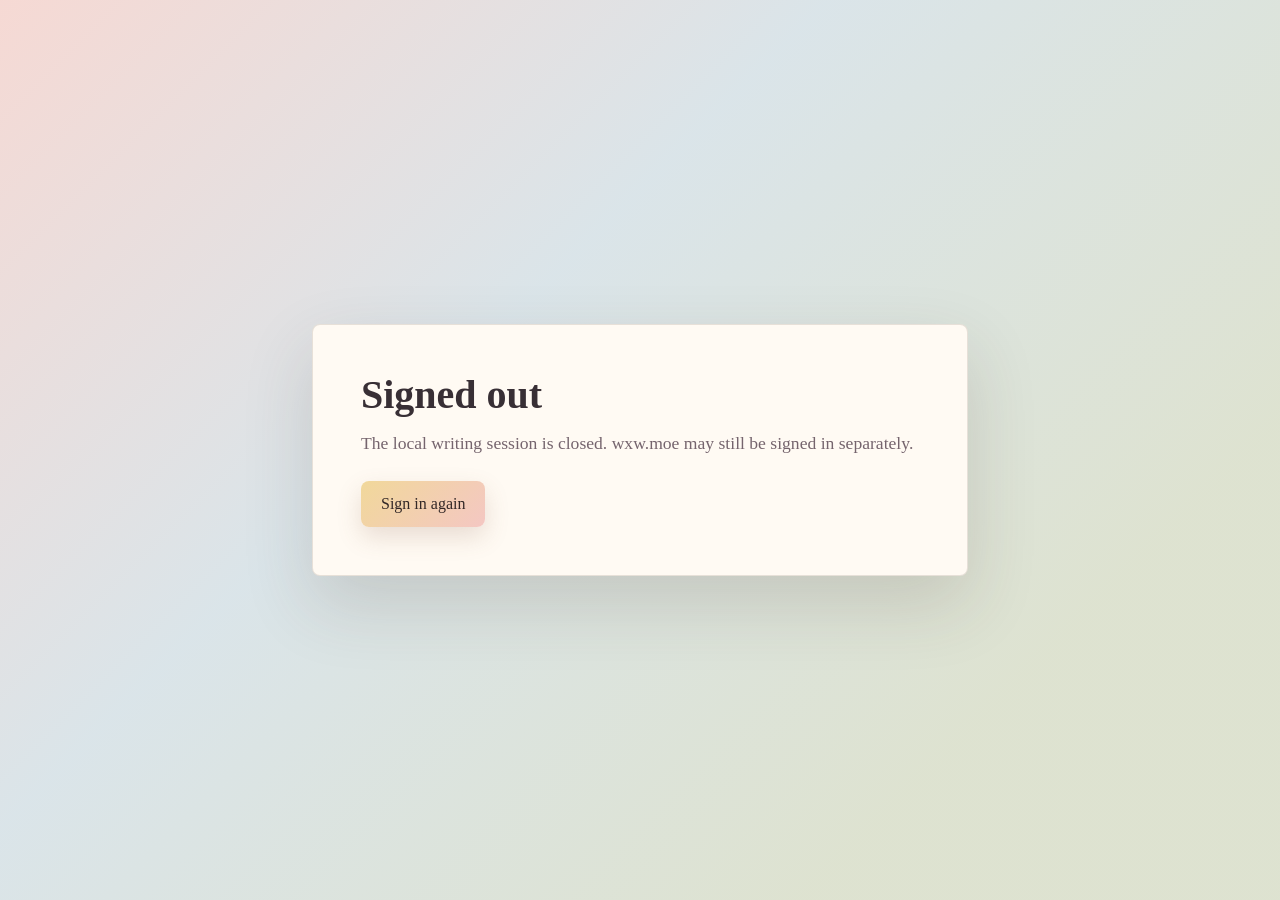
<file: static/logged-out.html>
<!doctype html>
<html lang="en">
  <head>
    <meta charset="utf-8" />
    <meta name="viewport" content="width=device-width, initial-scale=1" />
    <title>Signed out - wxw.moe diary</title>
    <link rel="stylesheet" href="/static/app.css?v=20260812-49" />
  </head>
  <body>
    <main class="writer-shell logged-out-shell">
      <section class="paper logged-out-card" aria-label="Signed out">
        <h1 id="title">Signed out</h1>
        <p id="copy">The local writing session is closed. wxw.moe may still be signed in separately.</p>
        <a id="login" class="publish-button login-link" href="/login">Sign in again</a>
      </section>
    </main>
    <script>
      const copy = {
        en: ["Signed out", "The local writing session is closed. wxw.moe may still be signed in separately.", "Sign in again"],
        es: ["Sesión cerrada", "La sesión local de escritura está cerrada. wxw.moe puede seguir con sesión iniciada aparte.", "Iniciar sesión otra vez"],
        zh: ["已退出登录", "本地写作会话已关闭。wxw.moe 可能仍然保持单独登录。", "再次登录"],
      };
      let prefs = {};
      try {
        prefs = JSON.parse(localStorage.getItem("wxw-diary-preferences") || "{}");
      } catch {
        prefs = {};
      }
      const language = copy[prefs.language] ? prefs.language : "en";
      document.documentElement.lang = language;
      const themeId = "paper-bloom";
      const systemColorMode = prefs.systemColorMode === true;
      const colorMode = systemColorMode && window.matchMedia && window.matchMedia("(prefers-color-scheme: dark)").matches
        ? "dark"
        : (prefs.colorMode || (prefs.theme === "dark" ? "dark" : "light"));
      document.documentElement.dataset.themeId = themeId;
      document.documentElement.dataset.theme = colorMode === "dark" ? "dark" : "light";
      document.querySelector("#title").textContent = copy[language][0];
      document.querySelector("#copy").textContent = copy[language][1];
      document.querySelector("#login").textContent = copy[language][2];
    </script>
  </body>
</html>
</file>
<file: static/app.css>
:root {
  --ink: #382f35;
  --muted: #75646d;
  --paper: #fffaf3;
  --paper-edge: rgba(86, 65, 55, 0.14);
  --paper-line: rgba(113, 96, 76, 0.16);
  --placeholder: rgba(122, 105, 113, 0.58);
  --toast-bg: rgba(255, 250, 243, 0.96);
  --control-bg: rgba(255, 255, 255, 0.62);
  --control-border: rgba(86, 65, 55, 0.17);
  --button-ink: #332827;
  --rose: #f4c7c3;
  --sage: #c8d8bd;
  --sky: #bad9ea;
  --honey: #f1d89a;
  --highlight-bg: #f1d89a;
  --highlight-ink: #382f35;
  --shadow: rgba(74, 54, 46, 0.16);
  --danger: #9d3b38;
  --body-line: 2rem;
  --body-baseline: 1.52rem;
  --writing-tail: 34vh;
  --paper-pad-x: 56px;
  --pinned-footer-lift: 0px;
  color-scheme: light;
}

:root[data-theme="dark"] {
  --ink: #f6ede7;
  --muted: #cbbbc2;
  --paper: #211a1f;
  --paper-edge: rgba(246, 237, 231, 0.12);
  --paper-line: rgba(246, 237, 231, 0.1);
  --placeholder: rgba(203, 187, 194, 0.62);
  --toast-bg: rgba(33, 26, 31, 0.96);
  --control-bg: rgba(255, 250, 243, 0.08);
  --control-border: rgba(255, 250, 243, 0.18);
  --button-ink: #241e1c;
  --rose: #e7aaa5;
  --sage: #aac6a0;
  --sky: #99bed3;
  --honey: #e5ca82;
  --highlight-bg: #806b35;
  --highlight-ink: #f6ede7;
  --shadow: rgba(0, 0, 0, 0.34);
  --danger: #ffaca6;
  color-scheme: dark;
}

* {
  box-sizing: border-box;
}

html,
body {
  min-height: 100%;
  margin: 0;
}

html {
  scroll-padding-bottom: var(--writing-tail);
}

body {
  color: var(--ink);
  background:
    linear-gradient(135deg, rgba(244, 199, 195, 0.55), rgba(186, 217, 234, 0.48) 38%, rgba(200, 216, 189, 0.55) 78%),
    #f8efe8;
  font-family: Georgia, "Iowan Old Style", Cambria, "Times New Roman", serif;
}

:root[data-theme="dark"] body {
  background:
    linear-gradient(135deg, #332430, #1f3028 42%, #332823 82%),
    #1d191b;
}

/* Note-only DOM stays out of the original Paper Bloom layout. */
:root:not([data-theme-id="note-editor"]) .note-sidebar,
:root:not([data-theme-id="note-editor"]) .note-header,
:root:not([data-theme-id="note-editor"]) .note-more-menu,
:root:not([data-theme-id="note-editor"]) .note-image-button,
:root:not([data-theme-id="note-editor"]) .note-insert-button,
:root:not([data-theme-id="note-editor"]) .note-insert-menu,
:root:not([data-theme-id="note-editor"]) .note-cover,
:root:not([data-theme-id="note-editor"]) .note-count-rail,
:root:not([data-theme-id="note-editor"]) .note-format-bar,
:root:not([data-theme-id="note-editor"]) .note-body-editor {
  display: none !important;
}

button,
input,
select,
textarea {
  font: inherit;
}

.writer-shell {
  width: min(100%, 1040px);
  min-height: 100vh;
  margin: 0 auto;
  padding: 32px;
  display: flex;
  align-items: stretch;
}

.paper {
  width: 100%;
  min-height: calc(100vh - 64px);
  display: grid;
  grid-template-rows: auto 1fr auto;
  gap: 28px;
  padding: 52px 56px;
  border: 1px solid var(--paper-edge);
  border-radius: 8px;
  background: var(--paper);
  box-shadow: 0 28px 70px var(--shadow);
}

.writer-header {
  position: relative;
  display: grid;
  gap: 28px;
}

.topbar,
.statusbar {
  position: relative;
  display: flex;
  align-items: center;
  justify-content: space-between;
  gap: 14px;
}

:root[data-pin-header="true"] .writer-header {
  position: sticky;
  top: 0;
  z-index: 35;
  margin-top: -14px;
  padding: 14px 0;
  background: var(--paper);
}

:root[data-pin-header="true"] .writer-header::before {
  content: "";
  position: absolute;
  inset: -18px calc(var(--paper-pad-x) * -1) -12px;
  z-index: -1;
  background: var(--paper);
}

:root[data-pinned-chrome="true"][data-pin-header="true"] .writer-header::before {
  border-bottom: 1px solid var(--paper-edge);
  box-shadow: 0 18px 38px var(--shadow);
}

:root[data-pin-footer="true"] .statusbar {
  position: sticky;
  bottom: 0;
  z-index: 30;
  margin-bottom: -14px;
  padding: 14px 0;
  background: var(--paper);
}

:root[data-pin-footer="true"] .statusbar::before {
  content: "";
  position: absolute;
  inset: -12px calc(var(--paper-pad-x) * -1) -18px;
  z-index: -1;
  background: var(--paper);
}

:root[data-pinned-chrome="true"][data-pin-footer="true"] .statusbar::before {
  border-top: 1px solid var(--paper-edge);
  box-shadow: 0 -18px 38px var(--shadow);
}

.account {
  min-width: 0;
  color: var(--muted);
  font-size: 1rem;
  overflow: hidden;
  text-overflow: ellipsis;
  white-space: nowrap;
}

.toolbar {
  display: grid;
  grid-template-columns: minmax(120px, 150px) minmax(138px, 190px) minmax(116px, auto) 38px 38px;
  align-items: end;
  gap: 10px;
}

.metrics {
  min-width: 0;
  display: flex;
  align-items: center;
  flex-wrap: wrap;
  gap: 10px 16px;
  color: var(--muted);
  font-size: 0.95rem;
}

select,
.icon-button,
.settings-summary {
  min-height: 38px;
  border: 1px solid var(--control-border);
  color: var(--ink);
  background-color: var(--control-bg);
  backdrop-filter: blur(8px);
}

select {
  width: 100%;
  min-width: 0;
  padding: 0 32px 0 12px;
  border-radius: 8px;
  color-scheme: light;
  accent-color: var(--rose);
}

:root[data-theme="dark"] select {
  color-scheme: dark;
}

select option {
  color: var(--ink);
  background: var(--paper);
}

:root[data-theme="dark"] select option {
  color: var(--ink);
  background: #211a1f;
}

.select-field {
  min-width: 0;
  display: grid;
  gap: 4px;
}

.select-field label,
.range-field label {
  color: var(--muted);
  font-size: 0.78rem;
  line-height: 1;
  white-space: nowrap;
}

.settings-menu {
  position: relative;
  min-width: 0;
}

.settings-summary {
  width: 100%;
  min-width: 0;
  display: inline-flex;
  align-items: center;
  justify-content: center;
  gap: 8px;
  border-radius: 999px;
  padding: 0 14px;
  color: var(--muted);
  cursor: pointer;
  list-style: none;
  user-select: none;
}

.settings-summary::-webkit-details-marker {
  display: none;
}

.settings-summary::marker {
  content: "";
}

.settings-summary:hover,
.settings-summary:focus-visible {
  transform: translateY(-1px);
}

.settings-menu[open] .settings-summary {
  color: var(--ink);
  border-color: rgba(244, 199, 195, 0.5);
  box-shadow: 0 10px 22px rgba(132, 88, 68, 0.12);
}

.settings-panel {
  position: absolute;
  top: calc(100% + 10px);
  right: 0;
  z-index: 20;
  width: min(86vw, 420px);
  display: grid;
  gap: 14px;
  padding: 16px;
  border: 1px solid var(--paper-edge);
  border-radius: 8px;
  background: var(--toast-bg);
  box-shadow: 0 20px 52px var(--shadow);
}

.settings-section {
  display: grid;
  gap: 12px;
  padding-top: 14px;
  border-top: 1px solid var(--paper-edge);
}

.settings-section h2 {
  margin: 0;
  color: var(--muted);
  font-size: 0.92rem;
  line-height: 1;
  letter-spacing: 0;
}

.settings-grid {
  display: grid;
  gap: 10px;
}

.two-columns {
  grid-template-columns: repeat(2, minmax(0, 1fr));
}

.range-field {
  min-width: 0;
  display: grid;
  gap: 8px;
}

.range-label-row {
  display: flex;
  align-items: center;
  justify-content: space-between;
  gap: 12px;
}

.range-label-row span {
  color: var(--muted);
  font-size: 0.86rem;
  line-height: 1;
}

input[type="range"] {
  width: 100%;
  height: 22px;
  margin: 0;
  padding: 0;
  accent-color: var(--rose);
  background: transparent;
  cursor: pointer;
  appearance: none;
  -webkit-appearance: none;
}

input[type="range"]::-webkit-slider-runnable-track {
  height: 8px;
  border-radius: 999px;
  background: linear-gradient(90deg, var(--honey), var(--rose));
}

input[type="range"]::-webkit-slider-thumb {
  width: 18px;
  height: 18px;
  margin-top: -5px;
  border: 1px solid var(--control-border);
  border-radius: 50%;
  background: var(--paper);
  box-shadow: 0 5px 14px var(--shadow);
  appearance: none;
  -webkit-appearance: none;
}

input[type="range"]::-moz-range-track {
  height: 8px;
  border-radius: 999px;
  background: linear-gradient(90deg, var(--honey), var(--rose));
}

input[type="range"]::-moz-range-thumb {
  width: 18px;
  height: 18px;
  border: 1px solid var(--control-border);
  border-radius: 50%;
  background: var(--paper);
  box-shadow: 0 5px 14px var(--shadow);
}

.check-field,
.shortcut-field {
  min-width: 0;
  display: flex;
  align-items: center;
  gap: 10px;
  color: var(--muted);
  font-size: 0.88rem;
  line-height: 1.3;
}

.check-field {
  cursor: pointer;
}

.check-field input {
  flex: 0 0 auto;
  width: 17px;
  height: 17px;
  margin: 0;
  accent-color: var(--rose);
}

.switch-field {
  min-width: 0;
  position: relative;
  display: flex;
  align-items: center;
  gap: 10px;
  color: var(--muted);
  font-size: 0.88rem;
  line-height: 1.3;
  cursor: pointer;
}

.switch-field input {
  position: absolute;
  width: 1px;
  height: 1px;
  margin: -1px;
  padding: 0;
  overflow: hidden;
  clip: rect(0 0 0 0);
  white-space: nowrap;
  border: 0;
}

.switch-control {
  position: relative;
  flex: 0 0 auto;
  width: 38px;
  height: 22px;
  border: 1px solid var(--control-border);
  border-radius: 999px;
  background: var(--control-bg);
  transition: background-color 140ms ease, border-color 140ms ease;
}

.switch-control::after {
  content: "";
  position: absolute;
  top: 3px;
  left: 3px;
  width: 14px;
  height: 14px;
  border-radius: 50%;
  background: var(--muted);
  transition: transform 140ms ease, background-color 140ms ease;
}

.switch-field input:checked + .switch-control {
  border-color: var(--rose);
  background: var(--rose);
}

.switch-field input:checked + .switch-control::after {
  background: var(--button-ink);
  transform: translateX(16px);
}

.switch-field input:focus-visible + .switch-control {
  outline: 2px solid currentColor;
  outline-offset: 3px;
}

.shortcut-field {
  justify-content: space-between;
}

.secondary-button {
  min-height: 38px;
  border: 1px solid var(--control-border);
  border-radius: 8px;
  padding: 0 13px;
  color: var(--ink);
  background: var(--control-bg);
  backdrop-filter: blur(8px);
  cursor: pointer;
}

.secondary-button:hover,
.secondary-button:focus-visible {
  transform: translateY(-1px);
}

.secondary-button.recording {
  border-color: rgba(244, 199, 195, 0.62);
  color: var(--ink);
  box-shadow: 0 0 0 3px rgba(244, 199, 195, 0.15);
}

.translate-button {
  width: 100%;
  color: var(--button-ink);
  background: linear-gradient(135deg, var(--sky), var(--sage));
}

.translate-button:disabled {
  cursor: wait;
  opacity: 0.72;
  transform: none;
}

.icon-button {
  width: 38px;
  height: 38px;
  display: inline-grid;
  place-items: center;
  border-radius: 50%;
  color: var(--muted);
  text-decoration: none;
  cursor: pointer;
}

.icon-button:hover,
.icon-button:focus-visible,
.publish-button:hover,
.publish-button:focus-visible {
  transform: translateY(-1px);
}

.icon-button.busy {
  opacity: 0.62;
  pointer-events: none;
}

.icon-svg {
  width: 19px;
  height: 19px;
  fill: none;
  stroke: currentColor;
  stroke-linecap: round;
  stroke-linejoin: round;
  stroke-width: 2;
}

.theme-icon-sun {
  display: none;
}

:root[data-theme="dark"] .theme-icon-moon {
  display: none;
}

:root[data-theme="dark"] .theme-icon-sun {
  display: block;
}

.title-input,
.body-input {
  width: 100%;
  border: 0;
  outline: none;
  color: var(--ink);
  background: transparent;
}

.title-input::placeholder,
.body-input::placeholder {
  color: var(--placeholder);
}

.title-input {
  min-height: 72px;
  font-size: 3.9rem;
  line-height: 1.08;
  letter-spacing: 0;
  resize: none;
  overflow: hidden;
}

.body-sheet {
  min-height: calc(48vh + var(--writing-tail));
  background-image:
    linear-gradient(
      to bottom,
      transparent 0,
      transparent calc(var(--body-baseline) - 1px),
      var(--paper-line) calc(var(--body-baseline) - 1px),
      var(--paper-line) var(--body-baseline),
      transparent var(--body-baseline),
      transparent var(--body-line)
    );
  background-repeat: repeat;
  background-size: 100% var(--body-line);
}

.body-input {
  display: block;
  min-height: calc(48vh + var(--writing-tail));
  padding: 0;
  resize: none;
  overflow: hidden;
  font-size: 1.25rem;
  line-height: var(--body-line);
  letter-spacing: 0;
}

.statusbar {
  padding-top: 4px;
}

.publish-button {
  min-height: 46px;
  display: inline-flex;
  align-items: center;
  justify-content: center;
  gap: 8px;
  border: 0;
  border-radius: 8px;
  padding: 0 20px;
  color: var(--button-ink);
  text-decoration: none;
  background: linear-gradient(135deg, var(--honey), var(--rose));
  box-shadow: 0 10px 24px rgba(132, 88, 68, 0.18);
  cursor: pointer;
}

.publish-button:disabled {
  cursor: wait;
  opacity: 0.72;
  transform: none;
}

.toast {
  position: fixed;
  left: 50%;
  bottom: calc(24px + var(--pinned-footer-lift));
  z-index: 90;
  max-width: min(92vw, 560px);
  display: flex;
  align-items: center;
  gap: 12px;
  transform: translateX(-50%) translateY(16px);
  padding: 12px 14px 12px 16px;
  border: 1px solid var(--paper-edge);
  border-radius: 8px;
  color: var(--ink);
  background: var(--toast-bg);
  box-shadow: 0 14px 42px var(--shadow);
  opacity: 0;
  pointer-events: none;
  transition: opacity 160ms ease, transform 160ms ease;
}

.toast.visible {
  opacity: 1;
  pointer-events: auto;
  transform: translateX(-50%) translateY(0);
}

.toast-message {
  min-width: 0;
}

.toast-action {
  flex: 0 0 auto;
  min-height: 34px;
  display: inline-flex;
  align-items: center;
  border-radius: 8px;
  padding: 0 12px;
  color: var(--button-ink);
  background: linear-gradient(135deg, var(--sky), var(--sage));
  text-decoration: none;
}

.logged-out-shell {
  max-width: 720px;
  align-items: center;
}

.logged-out-card {
  min-height: auto;
  display: block;
  padding: 48px;
}

.logged-out-card h1 {
  margin: 0 0 12px;
  font-size: 2.5rem;
  line-height: 1.1;
  letter-spacing: 0;
}

.logged-out-card p {
  margin: 0 0 24px;
  color: var(--muted);
  font-size: 1.1rem;
  line-height: 1.6;
}

.login-link {
  width: fit-content;
}

@media (max-width: 820px) {
  :root {
    --body-line: 1.9rem;
    --body-baseline: 1.43rem;
    --paper-pad-x: 22px;
  }

  .writer-shell {
    padding: 0;
  }

  .paper {
    min-height: 100vh;
    gap: 22px;
    padding: 28px 22px;
    border-width: 0;
    border-radius: 0;
  }

  .writer-header {
    gap: 22px;
  }

  .topbar,
  .statusbar {
    align-items: stretch;
    flex-direction: column;
  }

  .toolbar {
    grid-template-columns: minmax(0, 1fr) minmax(0, 1fr) 40px 40px;
  }

  .settings-menu {
    grid-column: 1 / 3;
  }

  .settings-summary {
    justify-content: flex-start;
    border-radius: 8px;
  }

  .settings-panel {
    position: static;
    width: 100%;
    margin-top: 8px;
  }

  .two-columns {
    grid-template-columns: minmax(0, 1fr);
  }

  .publish-button {
    width: 100%;
  }

  .title-input {
    min-height: 58px;
    font-size: 2.7rem;
  }

  .body-input {
    font-size: 1.13rem;
  }

  .metrics {
    justify-content: space-between;
  }
}

@media (max-width: 480px) {
  :root {
    --paper-pad-x: 16px;
  }

  .paper {
    padding: 22px 16px;
  }

  .toolbar {
    grid-template-columns: minmax(0, 1fr) 40px 40px;
  }

  #visibility,
  #titleMode,
  .settings-menu {
    grid-column: 1 / -1;
  }

  #themeToggle {
    grid-column: 2;
  }

  #logout {
    grid-column: 3;
  }

  .title-input {
    font-size: 2.25rem;
  }

  .toast {
    width: min(92vw, 560px);
    align-items: stretch;
    flex-direction: column;
  }

  .toast-action {
    justify-content: center;
  }
}

/* Theme registry surfaces. Each theme owns a complete visual language while
   the editor fields and application behaviors stay shared. */
:root {
  --note-ink: #08131a;
  --note-muted: rgba(8, 19, 26, 0.66);
  --note-clickable: rgba(8, 19, 26, 0.5);
  --note-border: rgba(8, 19, 26, 0.14);
  --note-surface: #ffffff;
  --note-accent: #08131a;
  --note-invert: #ffffff;
  --note-disabled: rgba(8, 19, 26, 0.14);
}

:focus-visible {
  outline: 2px solid currentColor;
  outline-offset: 3px;
}

.title-input:focus-visible,
.body-input:focus-visible {
  outline: 0;
}

.note-body-editor {
  display: none;
}

.settings-panel {
  max-height: calc(100vh - 32px);
  overflow: auto;
}

:root[data-theme-id="note-editor"] {
  --ink: var(--note-ink);
  --muted: var(--note-muted);
  --paper: var(--note-surface);
  --paper-edge: var(--note-border);
  --paper-line: transparent;
  --placeholder: rgba(8, 19, 26, 0.5);
  --toast-bg: #ffffff;
  --control-bg: #ffffff;
  --control-border: var(--note-border);
  --button-ink: var(--note-invert);
  --rose: var(--note-accent);
  --sage: var(--note-accent);
  --sky: var(--note-accent);
  --honey: var(--note-accent);
  --shadow: rgba(8, 19, 26, 0.14);
  --highlight-bg: #f5dc88;
  --highlight-ink: #08131a;
  overflow-x: clip;
  overflow-y: auto;
  color-scheme: light;
}

:root[data-theme-id="note-editor"][data-theme="dark"] {
  --note-ink: #f4f7f8;
  --note-muted: rgba(244, 247, 248, 0.68);
  --note-clickable: rgba(244, 247, 248, 0.52);
  --note-border: rgba(244, 247, 248, 0.16);
  --note-surface: #10181d;
  --note-accent: #f4f7f8;
  --note-invert: #10181d;
  --note-disabled: rgba(244, 247, 248, 0.14);
  --placeholder: rgba(244, 247, 248, 0.52);
  --toast-bg: #10181d;
  --control-bg: #10181d;
  --control-border: var(--note-border);
  --button-ink: var(--note-invert);
  --shadow: rgba(0, 0, 0, 0.36);
  --highlight-bg: #69572a;
  --highlight-ink: #f4f7f8;
  color-scheme: dark;
}

:root[data-theme-id="note-editor"] body {
  color: var(--note-ink);
  background-color: var(--note-surface);
  background-image: none;
  font-family: "Helvetica Neue", "Hiragino Sans", "Hiragino Kaku Gothic ProN", Arial, "Noto Sans JP", Meiryo, sans-serif;
  width: 100%;
  max-width: 100vw;
  overflow-x: clip;
  overflow-y: visible;
  -webkit-text-size-adjust: 100%;
}

:root[data-theme-id="note-editor"] .writer-shell {
  width: 100%;
  max-width: 100vw;
  max-width: none;
  min-height: 100vh;
  padding: 0;
}

:root[data-theme-id="note-editor"] .paper {
  position: relative;
  width: 100%;
  max-width: 100vw;
  min-height: 100vh;
  display: block;
  padding: 0;
  border: 0;
  border-radius: 0;
  background: transparent;
  box-shadow: none;
  overflow-x: clip;
  overflow-y: visible;
}

:root[data-theme-id="note-editor"] .writer-header {
  position: static;
  display: contents;
}

:root[data-theme-id="note-editor"] .topbar {
  display: contents;
}

:root[data-theme-id="note-editor"] .account,
:root[data-theme-id="note-editor"] .toolbar > select,
:root[data-theme-id="note-editor"] .toolbar > #themeToggle,
:root[data-theme-id="note-editor"] .toolbar > #logout {
  display: none;
}

:root[data-theme-id="note-editor"] .toolbar {
  display: contents;
}

:root[data-theme-id="note-editor"] .body-sheet {
  display: contents;
  min-height: 0;
  background: none;
}

:root[data-theme-id="note-editor"] .statusbar {
  display: none;
}

:root[data-theme-id="note-editor"] .title-input,
:root[data-theme-id="note-editor"] .body-input,
:root[data-theme-id="note-editor"] .note-body-editor {
  position: absolute;
  z-index: 2;
  left: calc(50% - 143px);
  width: 620px;
  border: 0;
  border-radius: 0;
  color: var(--note-ink);
  background: transparent;
  box-shadow: none;
  font-family: "YakuHanJPs", Arial, Meiryo, sans-serif;
  -webkit-font-smoothing: antialiased;
  -moz-osx-font-smoothing: grayscale;
  text-rendering: auto;
  tab-size: 4;
}

:root[data-theme-id="note-editor"] .title-input {
  top: 221px;
  min-height: 50px;
  height: var(--note-title-height, 50px);
  margin: 0;
  padding: 0;
  resize: none;
  overflow: hidden;
  white-space: pre-wrap;
  overflow-wrap: break-word;
  font-size: 32px;
  font-weight: 700;
  line-height: 48px;
  letter-spacing: 0.04em;
  font-feature-settings: "palt";
}

:root[data-theme-id="note-editor"] .body-input {
  display: none;
}

:root[data-theme-id="note-editor"] .note-body-editor {
  top: calc(296px + var(--note-title-extra, 0px));
  left: calc(50% - 143px);
  width: 620px;
  min-height: 72px;
  margin: 0;
  padding: 36px 0 0;
  overflow: visible;
  display: block;
  outline: none;
  white-space: normal;
  overflow-wrap: break-word;
  font-size: 18px;
  font-weight: 400;
  line-height: 36px;
  border-left: 0;
}

@font-face {
  font-family: "YakuHanJPs";
  font-style: normal;
  font-weight: 100;
  font-display: swap;
  src: url("/static/fonts/YakuHanJPs-Thin.woff2") format("woff2");
  unicode-range: U+3008, U+3009, U+300A, U+300B, U+300C, U+300D, U+300E, U+300F, U+3010, U+3011, U+3014, U+3015, U+FF08, U+FF09, U+FF3B, U+FF3D, U+FF5B, U+FF5D;
}

@font-face {
  font-family: "YakuHanJPs";
  font-style: normal;
  font-weight: 300;
  font-display: swap;
  src: url("/static/fonts/YakuHanJPs-Light.woff2") format("woff2");
  unicode-range: U+3008, U+3009, U+300A, U+300B, U+300C, U+300D, U+300E, U+300F, U+3010, U+3011, U+3014, U+3015, U+FF08, U+FF09, U+FF3B, U+FF3D, U+FF5B, U+FF5D;
}

@font-face {
  font-family: "YakuHanJPs";
  font-style: normal;
  font-weight: 400;
  font-display: swap;
  src: url("/static/fonts/YakuHanJPs-Regular.woff2") format("woff2");
  unicode-range: U+3008, U+3009, U+300A, U+300B, U+300C, U+300D, U+300E, U+300F, U+3010, U+3011, U+3014, U+3015, U+FF08, U+FF09, U+FF3B, U+FF3D, U+FF5B, U+FF5D;
}

@font-face {
  font-family: "YakuHanJPs";
  font-style: normal;
  font-weight: 500;
  font-display: swap;
  src: url("/static/fonts/YakuHanJPs-Medium.woff2") format("woff2");
  unicode-range: U+3008, U+3009, U+300A, U+300B, U+300C, U+300D, U+300E, U+300F, U+3010, U+3011, U+3014, U+3015, U+FF08, U+FF09, U+FF3B, U+FF3D, U+FF5B, U+FF5D;
}

@font-face {
  font-family: "YakuHanJPs";
  font-style: normal;
  font-weight: 600;
  font-display: swap;
  src: url("/static/fonts/YakuHanJPs-SemiBold.woff2") format("woff2");
  unicode-range: U+3008, U+3009, U+300A, U+300B, U+300C, U+300D, U+300E, U+300F, U+3010, U+3011, U+3014, U+3015, U+FF08, U+FF09, U+FF3B, U+FF3D, U+FF5B, U+FF5D;
}

@font-face {
  font-family: "YakuHanJPs";
  font-style: normal;
  font-weight: 700;
  font-display: swap;
  src: url("/static/fonts/YakuHanJPs-Bold.woff2") format("woff2");
  unicode-range: U+3008, U+3009, U+300A, U+300B, U+300C, U+300D, U+300E, U+300F, U+3010, U+3011, U+3014, U+3015, U+FF08, U+FF09, U+FF3B, U+FF3D, U+FF5B, U+FF5D;
}

:root[data-theme-id="note-editor"] .note-body-editor::after {
  content: "";
  position: absolute;
  top: var(--note-editor-line-offset, 0px);
  left: -16px;
  width: 3px;
  height: var(--note-editor-line-height, 36px);
  background: var(--note-border);
  pointer-events: none;
}

:root[data-theme-id="note-editor"] .note-body-editor:empty::before {
  content: attr(data-placeholder);
  top: 36px;
  left: 0;
  width: auto;
  height: auto;
  background: none;
  color: var(--placeholder);
  opacity: 1;
  pointer-events: none;
}

:root[data-theme-id="note-editor"] .title-input::placeholder,
:root[data-theme-id="note-editor"] .body-input::placeholder {
  color: var(--placeholder);
  opacity: 1;
}

:root[data-theme-id="note-editor"] .note-body-editor p {
  min-height: 36px;
  margin: 0;
}

:root[data-theme-id="note-editor"] .note-body-editor p[data-auto-indent="true"],
:root[data-theme-id="note-editor"] .note-body-editor p[data-manual-indent="true"] {
  text-indent: 2em;
}

:root[data-theme-id="note-editor"] .note-body-editor p[data-justify="true"] {
  text-align: justify;
  text-justify: inter-word;
}

:root[data-theme-id="note-editor"] .note-body-editor h1,
:root[data-theme-id="note-editor"] .note-body-editor h2,
:root[data-theme-id="note-editor"] .note-body-editor h3 {
  color: var(--note-ink);
  font-weight: 700;
}

:root[data-theme-id="note-editor"] .note-body-editor h1 {
  margin: 0 0 16px;
  font-size: 32px;
  line-height: 48px;
}

:root[data-theme-id="note-editor"] .note-body-editor h2 {
  margin: 0 0 12px;
  font-size: 24px;
  line-height: 36px;
}

:root[data-theme-id="note-editor"] .note-body-editor h3 {
  margin: 0 0 8px;
  font-size: 20px;
  line-height: 30px;
}

:root[data-theme-id="note-editor"] .note-body-editor ul,
:root[data-theme-id="note-editor"] .note-body-editor ol {
  margin: 0 0 12px;
  padding-left: 24px;
}

:root[data-theme-id="note-editor"] .note-body-editor li {
  min-height: 24px;
  margin: 0;
  padding-left: 4px;
}

:root[data-theme-id="note-editor"] .note-body-editor blockquote {
  margin: 0 0 12px;
  padding-left: 16px;
  border-left: 3px solid var(--note-border);
  color: var(--note-muted);
}

:root[data-theme-id="note-editor"] .note-body-editor pre {
  margin: 0 0 12px;
  padding: 12px;
  overflow-x: auto;
  background: var(--note-disabled);
  font-family: ui-monospace, SFMono-Regular, Consolas, monospace;
  white-space: pre-wrap;
}

:root[data-theme-id="note-editor"] .note-body-editor a {
  color: inherit;
  text-decoration: underline;
}

:root[data-theme-id="note-editor"] .note-body-editor mark {
  padding: 0 0.12em;
  border-radius: 0.18em;
  color: var(--highlight-ink);
  background: var(--highlight-bg);
  -webkit-box-decoration-break: clone;
  box-decoration-break: clone;
}

/* Ink Paper palette and its native 158x144 paper texture asset. */
:root[data-theme-palette="ink-paper"][data-theme="light"] {
  --ink-paper-ink: #100f0f;
  --ink-paper-muted: #6f6e69;
  --ink-paper-faint: #878580;
  --ink-paper-surface: #fefcf3;
  --ink-paper-surface-alt: #f2f0e5;
  --ink-paper-edge: #b7b5ac;
  --ink-paper-accent: #24837b;
  --ink-paper-disabled: rgba(16, 15, 15, 0.08);
  --ink-paper-texture-opacity: 1;
  --ink-paper-tint: transparent;
  --ink-paper-tint-blend: normal;
  --highlight-bg: #d7bd65;
  --highlight-ink: #100f0f;
}

:root[data-theme-palette="ink-paper"][data-theme="dark"] {
  --ink-paper-ink: #cecdc3;
  --ink-paper-muted: #878580;
  --ink-paper-faint: #6f6e69;
  --ink-paper-surface: #100f0f;
  --ink-paper-surface-alt: #1c1b1a;
  --ink-paper-edge: #575653;
  --ink-paper-accent: #3aa99f;
  --ink-paper-disabled: rgba(206, 205, 195, 0.08);
  --ink-paper-texture-opacity: 0.5;
  --ink-paper-tint: rgba(7, 7, 7, 0.824);
  --ink-paper-tint-blend: normal;
  --highlight-bg: #6e5c2c;
  --highlight-ink: #cecdc3;
}

:root[data-theme-palette="ink-paper"] {
  --ink: var(--ink-paper-ink);
  --muted: var(--ink-paper-muted);
  --paper: var(--ink-paper-surface);
  --paper-edge: var(--ink-paper-edge);
  --paper-line: color-mix(in srgb, var(--ink-paper-edge) 42%, transparent);
  --placeholder: var(--ink-paper-muted);
  --toast-bg: var(--ink-paper-surface-alt);
  --control-bg: var(--ink-paper-surface-alt);
  --control-border: var(--ink-paper-edge);
  --button-ink: var(--ink-paper-surface);
  --rose: var(--ink-paper-accent);
  --sage: var(--ink-paper-accent);
  --sky: var(--ink-paper-accent);
  --honey: var(--ink-paper-accent);
  --shadow: rgba(16, 15, 15, 0.18);
  --danger: var(--ink-paper-ink);
  --note-ink: var(--ink-paper-ink);
  --note-muted: var(--ink-paper-muted);
  --note-clickable: var(--ink-paper-accent);
  --note-border: var(--ink-paper-edge);
  --note-surface: var(--ink-paper-surface);
  --note-accent: var(--ink-paper-accent);
  --note-invert: var(--ink-paper-surface);
  --note-disabled: var(--ink-paper-disabled);
  --placeholder: var(--ink-paper-muted);
  --toast-bg: var(--ink-paper-surface-alt);
  --control-bg: var(--ink-paper-surface-alt);
  --control-border: var(--ink-paper-edge);
  --button-ink: var(--ink-paper-surface);
  --paper: var(--ink-paper-surface);
  --paper-edge: var(--ink-paper-edge);
}

:root[data-theme-palette="ink-paper"] body {
  color: var(--ink-paper-ink);
  background-color: var(--ink-paper-surface);
  background-image: linear-gradient(var(--ink-paper-tint), var(--ink-paper-tint)), url("/static/assets/ink-paper-texture.png");
  background-repeat: repeat, repeat;
  background-size: 100% 100%, 158px 144px;
  background-blend-mode: var(--ink-paper-tint-blend), normal;
}

:root[data-theme-palette="ink-paper"][data-theme="light"] body {
  background-color: var(--ink-paper-surface);
  background-image: url("/static/assets/ink-paper-texture.png");
  background-repeat: repeat;
  background-size: 158px 144px;
  background-blend-mode: normal;
}

:root[data-theme-palette="ink-paper"][data-theme="dark"] body {
  background-color: var(--ink-paper-surface);
  background-image: linear-gradient(var(--ink-paper-tint), var(--ink-paper-tint)), url("/static/assets/ink-paper-texture.png");
  background-repeat: no-repeat, repeat;
  background-size: 100% 100%, 158px 144px;
  background-blend-mode: normal, normal;
}

:root[data-theme-palette="ink-paper"][data-theme="light"] .paper {
  background-color: var(--ink-paper-surface);
  background-image: url("/static/assets/ink-paper-texture.png");
  background-repeat: repeat;
  background-size: 158px 144px;
  background-blend-mode: normal;
}

:root[data-theme-palette="ink-paper"] .paper {
  background-color: var(--ink-paper-surface);
  background-image: linear-gradient(var(--ink-paper-tint), var(--ink-paper-tint)), url("/static/assets/ink-paper-texture.png");
  background-repeat: no-repeat, repeat;
  background-size: 100% 100%, 158px 144px;
  background-blend-mode: var(--ink-paper-tint-blend), normal;
  box-shadow: 0 20px 52px rgba(16, 15, 15, 0.14);
}

:root[data-theme-palette="ink-paper"] .note-sidebar,
:root[data-theme-palette="ink-paper"] .note-header,
:root[data-theme-palette="ink-paper"] .note-side-panel,
:root[data-theme-palette="ink-paper"] .note-more-menu {
  background: transparent;
}

/* Sticky Paper Bloom chrome needs its own opaque copy of the Ink Paper
   surface, otherwise the writing content shows through while scrolling. */
:root[data-theme-palette="ink-paper"][data-theme="light"][data-pin-header="true"]:not([data-theme-id="note-editor"]) .writer-header,
:root[data-theme-palette="ink-paper"][data-theme="light"][data-pin-header="true"]:not([data-theme-id="note-editor"]) .writer-header::before,
:root[data-theme-palette="ink-paper"][data-theme="light"][data-pin-footer="true"]:not([data-theme-id="note-editor"]) .statusbar,
:root[data-theme-palette="ink-paper"][data-theme="light"][data-pin-footer="true"]:not([data-theme-id="note-editor"]) .statusbar::before {
  background-color: var(--ink-paper-surface);
  background-image: url("/static/assets/ink-paper-texture.png");
  background-repeat: repeat;
  background-size: 158px 144px;
  background-blend-mode: normal;
}

:root[data-theme-palette="ink-paper"][data-theme="dark"][data-pin-header="true"]:not([data-theme-id="note-editor"]) .writer-header,
:root[data-theme-palette="ink-paper"][data-theme="dark"][data-pin-header="true"]:not([data-theme-id="note-editor"]) .writer-header::before,
:root[data-theme-palette="ink-paper"][data-theme="dark"][data-pin-footer="true"]:not([data-theme-id="note-editor"]) .statusbar,
:root[data-theme-palette="ink-paper"][data-theme="dark"][data-pin-footer="true"]:not([data-theme-id="note-editor"]) .statusbar::before {
  background-color: var(--ink-paper-surface);
  background-image: linear-gradient(var(--ink-paper-tint), var(--ink-paper-tint)), url("/static/assets/ink-paper-texture.png");
  background-repeat: no-repeat, repeat;
  background-size: 100% 100%, 158px 144px;
  background-blend-mode: normal, normal;
}

:root[data-theme-id="note-editor"][data-theme-palette="ink-paper"] .note-toc-title,
:root[data-theme-id="note-editor"][data-theme-palette="ink-paper"] .note-side-panel h2,
:root[data-theme-id="note-editor"][data-theme-palette="ink-paper"] .note-header,
:root[data-theme-id="note-editor"][data-theme-palette="ink-paper"] .note-format-bar,
:root[data-theme-id="note-editor"][data-theme-palette="ink-paper"] .note-more-menu,
:root[data-theme-id="note-editor"][data-theme-palette="ink-paper"] .note-menu-link,
:root[data-theme-id="note-editor"][data-theme-palette="ink-paper"] .note-image-button,
:root[data-theme-id="note-editor"][data-theme-palette="ink-paper"] .note-format-button {
  background: transparent;
}

:root[data-theme-id="note-editor"][data-theme-palette="ink-paper"] {
  --note-ink: var(--ink-paper-ink);
  --note-muted: var(--ink-paper-muted);
  --note-clickable: var(--ink-paper-accent);
  --note-border: var(--ink-paper-edge);
  --note-surface: var(--ink-paper-surface);
  --note-accent: var(--ink-paper-accent);
  --note-invert: var(--ink-paper-surface);
  --note-disabled: var(--ink-paper-disabled);
  --placeholder: var(--ink-paper-muted);
  --toast-bg: var(--ink-paper-surface-alt);
  --control-bg: var(--ink-paper-surface-alt);
  --control-border: var(--ink-paper-edge);
  --button-ink: var(--ink-paper-surface);
}

:root[data-theme-palette="ink-paper"] .note-body-editor blockquote {
  border-left-color: var(--ink-paper-accent);
  background: var(--ink-paper-disabled);
}

:root[data-theme-palette="ink-paper"] .note-body-editor code,
:root[data-theme-palette="ink-paper"] .note-body-editor pre {
  color: var(--ink-paper-ink);
  background: var(--ink-paper-disabled);
}

.theme-picker {
  --theme-picker-fill: var(--rose);
  display: grid;
  grid-template-columns: minmax(0, 1fr) auto;
  align-items: baseline;
  gap: 8px 12px;
}

.theme-picker-label {
  grid-column: 1;
  grid-row: 1;
  color: var(--muted);
  font-size: 0.78rem;
  line-height: 1;
}

.theme-picker-value {
  grid-column: 2;
  grid-row: 1;
  min-width: 0;
  max-width: 100%;
  overflow: hidden;
  color: var(--ink);
  font-size: 0.82rem;
  font-weight: 600;
  line-height: 1;
  text-align: right;
  text-overflow: ellipsis;
  white-space: nowrap;
}

.theme-picker-track {
  position: relative;
  grid-column: 1 / -1;
  grid-row: 2;
  min-height: 36px;
  display: grid;
  grid-template-columns: repeat(5, minmax(0, 1fr));
  align-items: center;
  padding: 0 9px;
  border: 1px solid var(--control-border);
  border-radius: 9px;
  background: var(--control-bg);
  box-shadow: 0 5px 14px var(--shadow);
  cursor: grab;
  touch-action: none;
  user-select: none;
}

.theme-picker-track:hover {
  border-color: color-mix(in srgb, var(--ink) 34%, var(--control-border));
}

.theme-picker-track:active {
  cursor: grabbing;
}

.theme-picker-fill {
  position: absolute;
  top: 50%;
  left: 14px;
  width: calc(var(--theme-fill-width, 30%) - 14px);
  height: 2px;
  max-width: calc(100% - 28px);
  border-radius: 2px;
  background: var(--theme-picker-fill);
  opacity: 0.9;
  pointer-events: none;
  transform: translateY(-50%);
  transition: width 140ms ease;
  z-index: 1;
}

.theme-picker-stop {
  position: relative;
  z-index: 2;
  min-width: 0;
  min-height: 34px;
  display: grid;
  place-items: center;
  padding: 0;
  border: 0;
  color: var(--muted);
  background: transparent;
  cursor: pointer;
}

.theme-picker-track::before {
  content: "";
  position: absolute;
  top: 50%;
  right: 14px;
  left: 14px;
  height: 1px;
  background: var(--paper-edge);
  transform: translateY(-50%);
  z-index: 0;
  pointer-events: none;
}

.theme-picker-stop:focus-visible {
  outline: 2px solid currentColor;
  outline-offset: -1px;
  border-radius: 7px;
}

.theme-picker-stop:hover {
  color: var(--ink);
}

.theme-picker-dot {
  width: 7px;
  height: 7px;
  border: 1px solid currentColor;
  border-radius: 50%;
  background: var(--control-bg);
}

.theme-picker-stop[data-selected="true"] {
  color: var(--ink);
}

.theme-picker-stop[data-selected="true"] .theme-picker-dot {
  width: 10px;
  height: 10px;
  border-color: currentColor;
  background: currentColor;
  box-shadow: 0 0 0 3px var(--control-bg), 0 0 0 4px currentColor;
}

.theme-picker-name {
  position: absolute;
  width: 1px;
  height: 1px;
  overflow: hidden;
  clip: rect(0 0 0 0);
  clip-path: inset(50%);
  white-space: nowrap;
}

.theme-advanced {
  margin-top: 8px;
  color: var(--muted);
  font-size: 12px;
}

.theme-advanced summary {
  width: fit-content;
  cursor: pointer;
}

.theme-advanced .select-field {
  margin-top: 10px;
}

:root[data-theme-id="note-editor"] .theme-picker-stop {
  color: var(--note-muted);
}

:root[data-theme-id="note-editor"] .theme-picker-stop[data-selected="true"] {
  color: var(--note-ink);
}

:root[data-theme-id="note-editor"] .theme-picker-value {
  color: var(--note-ink);
}

:root[data-theme-id="note-editor"] .theme-advanced {
  color: var(--note-muted);
}

:root[data-theme-id="note-editor"] .note-side-panel {
  height: auto;
  max-height: none;
  margin-top: 8px;
  overflow: visible;
}

:root[data-theme-id="note-editor"] .note-side-panel[hidden] {
  display: none;
}

:root[data-theme-id="note-editor"] .note-side-panel h2 {
  position: sticky;
  top: 0;
  z-index: 1;
  margin: 0;
  padding: 0 0 8px;
  color: var(--note-ink);
  background: var(--note-surface);
  font-size: 16px;
  font-weight: 600;
  line-height: 24px;
}

:root[data-theme-id="note-editor"] .note-side-panel > p,
:root[data-theme-id="note-editor"] .note-side-copy > p {
  margin: 24px 0 0;
  color: var(--note-muted);
  font-size: 14px;
  line-height: 24px;
}

:root[data-theme-id="note-editor"] .note-side-copy {
  color: var(--note-muted);
  font-size: 14px;
  line-height: 24px;
}

:root[data-theme-id="note-editor"] .note-side-section-label {
  color: var(--note-muted) !important;
  font-size: 14px !important;
  font-weight: 400 !important;
}

:root[data-theme-id="note-editor"] .note-side-list {
  margin: 14px 0 0;
  padding-left: 24px;
}

:root[data-theme-id="note-editor"] .note-side-list li {
  margin: 0 0 8px;
  padding-left: 4px;
}

:root[data-theme-id="note-editor"] .note-guide-button-list {
  margin: 16px 0 0;
  padding: 0;
  list-style: none;
}

:root[data-theme-id="note-editor"] .note-guide-button-list li {
  min-height: 40px;
  display: flex;
  align-items: center;
  gap: 12px;
  color: var(--note-ink);
}

:root[data-theme-id="note-editor"] .note-guide-symbol {
  width: 20px;
  color: var(--note-muted);
  font-size: 17px;
  font-weight: 600;
  text-align: center;
}

:root[data-theme-id="note-editor"] .note-shortcuts-heading {
  margin-top: 30px !important;
}

:root[data-theme-id="note-editor"] .note-shortcuts {
  margin-top: 12px;
}

:root[data-theme-id="note-editor"] .note-shortcut-row {
  min-height: 38px;
  display: flex;
  align-items: center;
  justify-content: space-between;
  gap: 10px;
  color: var(--note-ink);
  font-size: 13px;
}

:root[data-theme-id="note-editor"] .note-shortcut-label {
  min-width: 0;
  overflow: hidden;
  text-overflow: ellipsis;
  white-space: nowrap;
}

:root[data-theme-id="note-editor"] .note-shortcut-keys {
  display: inline-flex;
  align-items: center;
  gap: 4px;
  white-space: nowrap;
}

:root[data-theme-id="note-editor"] .note-shortcut-keys kbd {
  min-width: 24px;
  padding: 1px 6px;
  border: 1px solid var(--note-border);
  border-radius: 4px;
  color: var(--note-ink);
  background: var(--note-disabled);
  font: inherit;
  font-size: 12px;
  line-height: 20px;
  text-align: center;
}

:root[data-theme-id="note-editor"] .note-shortcut-plus {
  color: var(--note-muted);
}

:root[data-theme-id="note-editor"] .note-sidebar {
  position: fixed;
  inset: 0 auto auto 0;
  z-index: 5;
  width: 377px;
  height: 100vh;
  display: flex;
  align-self: start;
  overflow: hidden;
  padding-top: 12px;
  border-right: 1px solid var(--note-border);
  color: var(--note-ink);
  background: var(--note-surface);
}

:root[data-theme-id="note-editor"] .note-rail {
  width: 56px;
  flex: 0 0 56px;
  display: flex;
  flex-direction: column;
  align-items: center;
}

:root[data-theme-id="note-editor"] .note-rail-button,
:root[data-theme-id="note-editor"] .note-sidebar-toggle,
:root[data-theme-id="note-editor"] .note-more-button,
:root[data-theme-id="note-editor"] .note-image-button,
:root[data-theme-id="note-editor"] .note-format-button {
  appearance: none;
  border: 0;
  color: var(--note-ink);
  background: transparent;
  cursor: pointer;
}

:root[data-theme-id="note-editor"] .note-rail-button {
  width: 24px;
  height: 24px;
  display: grid;
  place-items: center;
  padding: 0;
  color: var(--note-ink);
}

:root[data-theme-id="note-editor"] .note-rail-button:first-child {
  margin-top: 8px;
}

:root[data-theme-id="note-editor"] .note-rail-button:nth-child(2) {
  margin-top: 16px;
}

:root[data-theme-id="note-editor"] .note-rail-button:nth-child(n + 3) {
  margin-top: 16px;
}

:root[data-theme-id="note-editor"] .note-icon {
  width: 24px;
  height: 24px;
  fill: none;
  stroke: currentColor;
  stroke-linecap: round;
  stroke-linejoin: round;
  stroke-width: 1.7;
}

:root[data-theme-id="note-editor"] .note-sidebar-content {
  min-width: 0;
  width: 292px;
  height: 100%;
  overflow: hidden;
  margin-left: 20px;
  padding-top: 8px;
}

:root[data-theme-id="note-editor"] .note-sidebar-toggle {
  width: 24px;
  height: 24px;
  display: grid;
  place-items: center;
  padding: 0;
  color: var(--note-clickable);
}

:root[data-theme-id="note-editor"] .note-sidebar-toggle:hover,
:root[data-theme-id="note-editor"] .note-sidebar-toggle:focus-visible,
:root[data-theme-id="note-editor"] .note-rail-button:hover,
:root[data-theme-id="note-editor"] .note-rail-button:focus-visible,
:root[data-theme-id="note-editor"] .note-more-button:hover,
:root[data-theme-id="note-editor"] .note-more-button:focus-visible {
  color: var(--note-ink);
}

:root[data-theme-id="note-editor"] .note-toc-copy {
  margin-top: 8px;
}

:root[data-theme-id="note-editor"] .note-toc-copy h2 {
  position: sticky;
  top: 40px;
  margin: 0;
  padding-bottom: 8px;
  color: var(--note-ink);
  background: var(--note-surface);
  font-size: 16px;
  font-weight: 600;
  line-height: 24px;
}

:root[data-theme-id="note-editor"] .note-toc-copy p {
  margin: 24px 0 0;
  color: var(--note-ink);
  font-size: 16px;
  line-height: 24px;
}

:root[data-theme-id="note-editor"] .note-toc-list {
  margin: 24px 0 0;
  padding: 0 0 0 20px;
  list-style: none;
}

:root[data-theme-id="note-editor"] .note-toc-list[hidden] {
  display: none;
}

:root[data-theme-id="note-editor"] .note-toc-list li {
  margin: 0;
}

:root[data-theme-id="note-editor"] .note-toc-link {
  width: 100%;
  min-height: 32px;
  display: block;
  overflow: hidden;
  border: 0;
  color: var(--note-muted);
  background: transparent;
  font: inherit;
  line-height: 24px;
  text-align: left;
  text-overflow: ellipsis;
  white-space: nowrap;
  cursor: pointer;
}

:root[data-theme-id="note-editor"] .note-toc-link:hover,
:root[data-theme-id="note-editor"] .note-toc-link:focus-visible {
  color: var(--note-ink);
}

:root[data-theme-id="note-editor"] .note-toc-level-h2 {
  padding-left: 12px;
}

:root[data-theme-id="note-editor"] .note-toc-level-h3 {
  padding-left: 24px;
}

:root[data-theme-id="note-editor"] .note-header {
  position: fixed;
  top: 0;
  left: 377px;
  z-index: 4;
  width: calc(100% - 377px);
  height: 51px;
  display: flex;
  align-items: center;
  justify-content: space-between;
  padding: 0 16px 0 8px;
  color: var(--note-ink);
  background: var(--note-surface);
}

:root[data-theme-id="note-editor"] .note-header-button {
  min-height: 32px;
  appearance: none;
  border: 0;
  border-radius: 8px;
  color: var(--note-muted);
  background: transparent;
  font-family: inherit;
  font-size: 12px;
  font-weight: 600;
  line-height: 18px;
  cursor: pointer;
}

:root[data-theme-id="note-editor"] .note-header-button {
  min-width: 86px;
  width: 86px;
  max-width: 86px;
  padding: 0 12px;
  overflow: hidden;
  border: 1px solid var(--note-border);
  color: var(--note-ink);
  background: var(--note-surface);
  white-space: nowrap;
  text-overflow: ellipsis;
}

:root[data-theme-id="note-editor"] .note-save-status {
  min-height: 32px;
  display: inline-flex;
  align-items: center;
  max-width: 116px;
  overflow: hidden;
  color: var(--note-muted);
  font-family: inherit;
  font-size: 12px;
  font-weight: 400;
  line-height: 18px;
  white-space: nowrap;
  text-overflow: ellipsis;
}

:root[data-theme-id="note-editor"] .note-header-button:hover,
:root[data-theme-id="note-editor"] .note-header-button:focus-visible {
  color: var(--note-ink);
  background: var(--note-disabled);
}

:root[data-theme-id="note-editor"] .note-header-actions {
  display: flex;
  align-items: center;
  gap: 8px;
  margin-left: auto;
}

:root[data-theme-id="note-editor"] .note-more-button {
  width: 24px;
  height: 30px;
  display: grid;
  place-items: center;
  padding: 0;
}

:root[data-theme-id="note-editor"] .note-more-button .note-icon {
  width: 24px;
  height: 24px;
  fill: currentColor;
  stroke: none;
}

:root[data-theme-id="note-editor"] .note-more-menu {
  position: absolute;
  top: 48px;
  right: 16px;
  z-index: 10;
  width: min(86vw, 240px);
  max-height: min(82vh, 520px);
  display: grid;
  overflow-y: auto;
  gap: 12px;
  padding: 14px;
  border: 1px solid var(--note-border);
  border-radius: 8px;
  color: var(--note-ink);
  background: var(--note-surface);
  box-shadow: 0 14px 34px var(--shadow);
}

:root[data-theme-id="note-editor"] .note-more-menu[hidden] {
  display: none;
}

:root[data-theme-id="note-editor"] .note-menu-link {
  min-height: 36px;
  border: 1px solid var(--note-border);
  border-radius: 8px;
  color: var(--note-ink);
  background: var(--note-surface);
  cursor: pointer;
}

:root[data-theme-id="note-editor"] .note-menu-link[aria-pressed="true"] {
  color: var(--note-ink);
  background: var(--note-disabled);
}

:root[data-theme-id="note-editor"] .note-menu-link:active {
  transform: scale(0.98);
}

:root[data-theme-id="note-editor"] .note-image-button {
  position: absolute;
  top: 101px;
  left: calc(50% - 143px);
  z-index: 3;
  width: 48px;
  height: 48px;
  display: grid;
  place-items: center;
  padding: 8px;
  border-radius: 50%;
  color: var(--note-invert);
  background: var(--note-disabled);
}

:root[data-theme-id="note-editor"] .note-image-button .note-icon {
  width: 24px;
  height: 24px;
}

:root[data-theme-id="note-editor"] .note-image-button:hover,
:root[data-theme-id="note-editor"] .note-image-button:focus-visible {
  background: var(--note-clickable);
}

:root[data-theme-id="note-editor"] .note-insert-button {
  position: absolute;
  top: 296px;
  left: calc(50% - 207px);
  z-index: 4;
  width: 40px;
  height: 40px;
  display: grid;
  place-items: center;
  padding: 7px;
  border: 1px solid var(--note-border);
  border-radius: 50%;
  color: var(--note-muted);
  background: var(--note-surface);
  cursor: pointer;
}

:root[data-theme-id="note-editor"] .note-insert-button:hover,
:root[data-theme-id="note-editor"] .note-insert-button:focus-visible {
  color: var(--note-ink);
  background: var(--note-disabled);
}

:root[data-theme-id="note-editor"] .note-insert-button[aria-expanded="true"] {
  color: var(--note-ink);
  background: var(--note-disabled);
}

:root[data-theme-id="note-editor"] .note-insert-menu {
  position: absolute;
  top: 288px;
  left: calc(50% - 159px);
  z-index: 20;
  width: 200px;
  max-height: min(520px, calc(100vh - 16px));
  display: grid;
  overflow-y: auto;
  border: 1px solid var(--note-border);
  border-radius: 8px;
  color: var(--note-ink);
  background: var(--note-surface);
  box-shadow: 0 14px 34px var(--shadow);
}

:root[data-theme-id="note-editor"] .note-insert-menu[hidden] {
  display: none;
}

:root[data-theme-id="note-editor"] .note-insert-title {
  padding: 10px 12px 7px;
  color: var(--note-muted);
  font-size: 12px;
  line-height: 18px;
}

:root[data-theme-id="note-editor"] .note-insert-menu > button {
  min-height: 38px;
  display: flex;
  align-items: center;
  gap: 12px;
  padding: 7px 12px;
  border: 0;
  border-top: 1px solid var(--note-border);
  color: var(--note-ink);
  background: transparent;
  font: inherit;
  font-size: 14px;
  line-height: 22px;
  text-align: left;
  cursor: pointer;
}

:root[data-theme-id="note-editor"] .note-insert-menu > button:hover,
:root[data-theme-id="note-editor"] .note-insert-menu > button:focus-visible {
  background: var(--note-disabled);
}

:root[data-theme-id="note-editor"] .note-insert-symbol {
  width: 22px;
  color: var(--note-muted);
  font-size: 15px;
  font-weight: 600;
  text-align: center;
}

:root[data-theme-id="note-editor"] .note-cover[hidden] {
  display: none;
}

:root[data-theme-id="note-editor"] .note-cover {
  position: absolute;
  top: 101px;
  left: calc(50% - 143px);
  z-index: 3;
  width: 620px;
  height: 180px;
  margin: 0;
  overflow: hidden;
  border-radius: 8px;
  background: var(--note-disabled);
}

:root[data-theme-id="note-editor"] .note-cover-image {
  width: 100%;
  height: 100%;
  display: block;
  object-fit: cover;
}

:root[data-theme-id="note-editor"] .note-cover-remove {
  position: absolute;
  top: 10px;
  right: 10px;
  width: 32px;
  height: 32px;
  border: 1px solid var(--note-border);
  border-radius: 50%;
  color: var(--note-invert);
  background: var(--note-accent);
  font-size: 22px;
  line-height: 28px;
  cursor: pointer;
}

:root[data-theme-id="note-editor"][data-note-cover="true"] .note-image-button {
  display: none;
}

:root[data-theme-id="note-editor"][data-note-cover="true"] .title-input {
  top: 305px;
}

:root[data-theme-id="note-editor"][data-note-cover="true"] .note-body-editor {
  top: calc(380px + var(--note-title-extra, 0px));
}

:root[data-theme-id="note-editor"] .note-count-rail {
  position: fixed;
  top: 88px;
  right: 16px;
  z-index: 2;
  display: flex;
  justify-content: flex-end;
  width: 56px;
  color: var(--note-muted);
  font-family: "Helvetica Neue", "Hiragino Sans", "Hiragino Kaku Gothic ProN", Arial, "Noto Sans JP", Meiryo, sans-serif;
  font-size: 14px;
  line-height: 21px;
  white-space: nowrap;
}

:root[data-theme-id="note-editor"] .note-format-bar {
  display: none;
}

:root[data-theme-id="note-editor"] .settings-menu[open] {
  position: fixed;
  top: 60px;
  right: 16px;
  z-index: 50;
  display: block;
}

:root[data-theme-id="note-editor"] .settings-menu[open] .settings-summary {
  display: none;
}

:root[data-theme-id="note-editor"] .settings-menu[open] .settings-panel {
  position: static;
  width: min(86vw, 420px);
  margin: 0;
}

:root[data-theme-id="note-editor"] .settings-menu:not([open]) {
  display: none;
}

:root[data-theme-id="note-editor"][data-note-sidebar="closed"] .note-sidebar {
  width: 56px;
}

:root[data-theme-id="note-editor"][data-note-sidebar="closed"] .note-sidebar-content {
  display: none;
}

:root[data-theme-id="note-editor"] .title-input,
:root[data-theme-id="note-editor"] .note-body-editor,
:root[data-theme-id="note-editor"] .note-image-button,
:root[data-theme-id="note-editor"] .note-cover,
:root[data-theme-id="note-editor"] .note-count-rail,
:root[data-theme-id="note-editor"] .note-insert-button,
:root[data-theme-id="note-editor"] .note-insert-menu {
  transform: translateX(var(--note-canvas-shift, 0px));
  transition: transform 180ms cubic-bezier(0.2, 0.75, 0.25, 1);
}

@media (min-width: 821px) {
  :root[data-theme-id="note-editor"] .note-header {
    transition: left 180ms cubic-bezier(0.2, 0.75, 0.25, 1),
      width 180ms cubic-bezier(0.2, 0.75, 0.25, 1);
  }

  :root[data-theme-id="note-editor"][data-note-sidebar="closed"] .note-header {
    left: 56px;
    width: calc(100% - 56px);
  }
}

@media (max-width: 1120px) and (min-width: 821px) {
  :root[data-theme-id="note-editor"] .note-sidebar {
    width: 304px;
  }

  :root[data-theme-id="note-editor"] .note-header {
    left: 304px;
    width: calc(100% - 304px);
  }

  :root[data-theme-id="note-editor"] .title-input,
  :root[data-theme-id="note-editor"] .body-input,
  :root[data-theme-id="note-editor"] .note-body-editor {
    left: 376px;
    width: calc(100vw - 408px);
  }

  :root[data-theme-id="note-editor"] .note-image-button {
    left: 376px;
  }

  :root[data-theme-id="note-editor"] .note-insert-button {
    left: 312px;
  }

  :root[data-theme-id="note-editor"] .note-insert-menu {
    left: 360px;
  }

  :root[data-theme-id="note-editor"] .note-body-editor {
    padding-right: 0;
    padding-left: 0;
  }
}

@media (max-width: 820px) {
  :root[data-theme-id="note-editor"] .paper {
    overflow-x: clip;
    overflow-y: visible;
  }

  :root[data-theme-id="note-editor"] .note-sidebar {
    display: flex;
    width: 56px;
    height: 100vh;
    padding-top: 12px;
    border-right: 1px solid var(--note-border);
  }

  :root[data-theme-id="note-editor"] .note-sidebar-content {
    display: none;
  }

  :root[data-theme-id="note-editor"][data-note-sidebar="open"] .note-sidebar {
    width: 100%;
  }

  :root[data-theme-id="note-editor"][data-note-sidebar="open"] .note-sidebar-content {
    display: block;
    width: calc(100% - 76px);
    margin-left: 20px;
  }

  :root[data-theme-id="note-editor"] .note-header {
    left: 0;
    width: 100%;
    padding: 0 16px 0 8px;
  }

  :root[data-theme-id="note-editor"] .note-header-actions {
    margin-left: auto;
  }

  :root[data-theme-id="note-editor"] .note-header-button {
    width: 86px;
    min-width: 86px;
  }

  :root[data-theme-id="note-editor"] .note-save-status {
    max-width: 104px;
    font-size: 11px;
  }

  :root[data-theme-id="note-editor"] .note-image-button {
    top: 115px;
    left: 72px;
  }

  :root[data-theme-id="note-editor"] .note-cover {
    top: 115px;
    left: 72px;
    width: calc(100% - 88px);
    height: 140px;
  }

  :root[data-theme-id="note-editor"] .title-input,
  :root[data-theme-id="note-editor"] .body-input {
    left: 64px;
    width: calc(100% - 64px);
  }

  :root[data-theme-id="note-editor"] .note-body-editor {
    left: 64px;
    width: calc(100% - 64px);
  }

  :root[data-theme-id="note-editor"] .title-input {
    top: 193px;
    height: var(--note-title-height, 50px);
    min-height: 50px;
    padding: 0 16px;
    font-size: 20px;
    line-height: 30px;
  }

  :root[data-theme-id="note-editor"] .body-input {
    display: none;
  }

  :root[data-theme-id="note-editor"] .note-body-editor {
    top: calc(265px + var(--note-title-extra, 0px));
    min-height: 62px;
    padding: 30px 16px 0;
    font-size: 18px;
    line-height: 36px;
  }

  :root[data-theme-id="note-editor"] .note-body-editor::after {
    left: 0;
  }

  :root[data-theme-id="note-editor"] .note-insert-button {
    top: 297px;
    left: 16px;
    z-index: 6;
  }

  :root[data-theme-id="note-editor"] .note-insert-menu {
    top: 292px;
    left: 64px;
    width: min(200px, calc(100vw - 66px));
    max-height: calc(100vh - 16px);
  }

  :root[data-theme-id="note-editor"] .note-body-editor h1 {
    font-size: 24px;
    line-height: 36px;
  }

  :root[data-theme-id="note-editor"] .note-body-editor h2 {
    font-size: 20px;
    line-height: 30px;
  }

  :root[data-theme-id="note-editor"][data-note-cover="true"] .title-input {
    top: 279px;
  }

  :root[data-theme-id="note-editor"][data-note-cover="true"] .note-body-editor {
    top: calc(351px + var(--note-title-extra, 0px));
  }

  :root[data-theme-id="note-editor"][data-note-cover="true"] .note-insert-button {
    top: 383px;
  }

  :root[data-theme-id="note-editor"] .note-count-rail {
    display: none;
  }

  :root[data-theme-id="note-editor"] .note-format-bar {
    position: fixed;
    right: 0;
    bottom: 0;
    left: 0;
    z-index: 40;
    height: 48px;
    display: flex;
    align-items: stretch;
    overflow-x: auto;
    overscroll-behavior-x: contain;
    border-top: 1px solid var(--note-border);
    background: var(--note-surface);
  }

  :root[data-theme-id="note-editor"] .note-format-button {
    flex: 0 0 48px;
    width: 48px;
    min-height: 48px;
    display: grid;
    place-items: center;
    padding: 0 12px;
    color: var(--note-ink);
    font-family: inherit;
    font-size: 16px;
  }

  :root[data-theme-id="note-editor"] .note-format-button.note-format-text {
    flex-basis: 65px;
    width: 65px;
  }

  :root[data-theme-id="note-editor"] .note-format-button:hover,
  :root[data-theme-id="note-editor"] .note-format-button:focus-visible {
    background: var(--note-disabled);
  }

  :root[data-theme-id="note-editor"] .note-more-menu {
    top: 48px;
    right: 8px;
  }

  :root[data-theme-id="note-editor"] .settings-menu[open] .settings-panel {
    max-height: calc(100vh - 76px);
  }
}

/* Ink Paper must own the visible editor surface. The child editor layers stay
   transparent only so the single opaque, textured paper canvas remains
   continuous across the sidebar, header, and writing area. Popovers keep
   their own opaque surfaces below. */
:root[data-theme-id="note-editor"][data-theme-palette="ink-paper"] body,
:root[data-theme-id="note-editor"][data-theme-palette="ink-paper"] .paper {
  color: var(--ink-paper-ink);
  background-color: var(--ink-paper-surface) !important;
  background-image: linear-gradient(var(--ink-paper-tint), var(--ink-paper-tint)), url("/static/assets/ink-paper-texture.png") !important;
  background-repeat: no-repeat, repeat !important;
  background-size: 100% 100%, 158px 144px !important;
  background-blend-mode: var(--ink-paper-tint-blend), normal !important;
}

:root[data-theme-id="note-editor"][data-theme-palette="ink-paper"] .paper {
  background-color: var(--ink-paper-surface) !important;
  background-image: linear-gradient(var(--ink-paper-tint), var(--ink-paper-tint)), url("/static/assets/ink-paper-texture.png") !important;
  background-repeat: no-repeat, repeat !important;
  background-size: 100% 100%, 158px 144px !important;
  background-blend-mode: var(--ink-paper-tint-blend), normal !important;
}

:root[data-theme-id="note-editor"][data-theme-palette="ink-paper"] .note-sidebar,
:root[data-theme-id="note-editor"][data-theme-palette="ink-paper"] .note-header,
:root[data-theme-id="note-editor"][data-theme-palette="ink-paper"] .note-side-panel,
:root[data-theme-id="note-editor"][data-theme-palette="ink-paper"] .note-toc-title,
:root[data-theme-id="note-editor"][data-theme-palette="ink-paper"] .note-format-bar {
  background: inherit !important;
  background-color: transparent !important;
  background-image: none !important;
}

:root[data-theme-id="note-editor"][data-theme-palette="ink-paper"] .title-input,
:root[data-theme-id="note-editor"][data-theme-palette="ink-paper"] .note-body-editor {
  color: var(--ink-paper-ink);
  background: transparent !important;
  background-color: transparent !important;
  opacity: 1 !important;
}

:root[data-theme-id="note-editor"][data-theme-palette="ink-paper"] .note-more-menu,
:root[data-theme-id="note-editor"][data-theme-palette="ink-paper"] .note-insert-menu,
:root[data-theme-id="note-editor"][data-theme-palette="ink-paper"] .settings-panel {
  background-color: var(--ink-paper-surface-alt) !important;
  background-image: none !important;
  opacity: 1 !important;
}

:root[data-theme-id="note-editor"][data-theme-palette="ink-paper"] .note-menu-link,
:root[data-theme-id="note-editor"][data-theme-palette="ink-paper"] .note-insert-menu > button,
:root[data-theme-id="note-editor"][data-theme-palette="ink-paper"] .note-insert-title,
:root[data-theme-id="note-editor"][data-theme-palette="ink-paper"] .note-image-button,
:root[data-theme-id="note-editor"][data-theme-palette="ink-paper"] .note-insert-button {
  background-color: var(--ink-paper-surface) !important;
  background-image: none !important;
  opacity: 1 !important;
}

@media (prefers-reduced-motion: reduce) {
  :root[data-theme-id="note-editor"] *,
  :root[data-theme-id="note-editor"] *::before,
  :root[data-theme-id="note-editor"] *::after {
    scroll-behavior: auto !important;
    transition-duration: 0.01ms !important;
    animation-duration: 0.01ms !important;
  }
}
</file>
